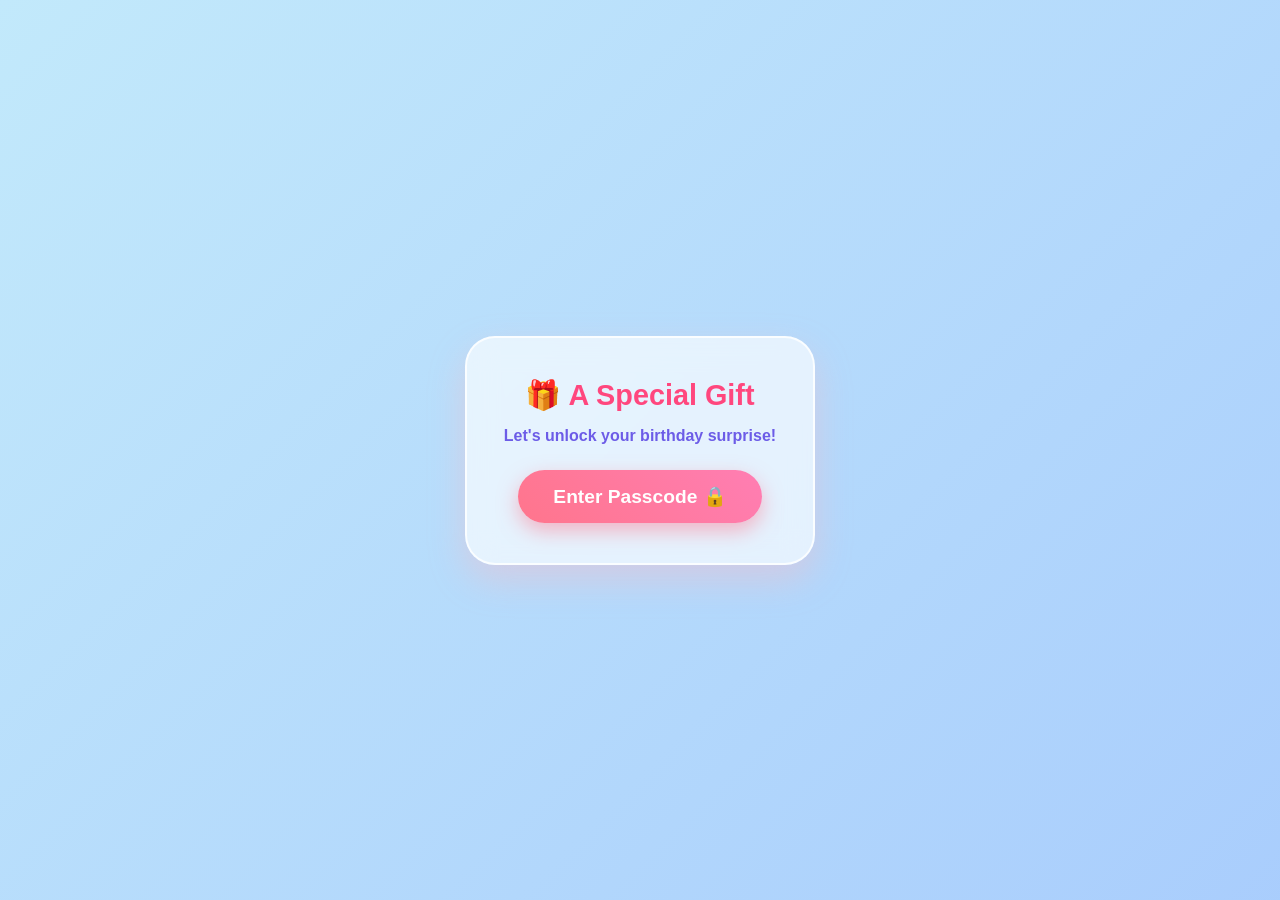
<file: index.html>
<!DOCTYPE html>
<html lang="en">
<head>
  <meta charset="UTF-8">
  <meta name="viewport" content="width=device-width, initial-scale=1.0">
  <style>
    * { box-sizing: border-box; margin: 0; padding: 0; font-family: 'Segoe UI', sans-serif; }
    body {
      background: linear-gradient(-45deg, #ff9a9e, #fecfef, #a1c4fd, #c2e9fb);
      background-size: 400% 400%; animation: gradientBG 12s ease infinite;
      min-height: 100vh; display: flex; justify-content: center; align-items: center; text-align: center;
      overflow: hidden;
    }
    @keyframes gradientBG { 0% { background-position: 0% 50%; } 50% { background-position: 100% 50%; } 100% { background-position: 0% 50%; } }
    .card {
      background: rgba(255, 255, 255, 0.65); padding: 40px 25px; border-radius: 30px;
      backdrop-filter: blur(15px); border: 2px solid rgba(255, 255, 255, 0.8);
      box-shadow: 0 15px 35px rgba(255, 182, 193, 0.4); max-width: 350px; width: 85%;
    }
    h1 { color: #ff477e; font-size: 1.8rem; margin-bottom: 15px; }
    p { color: #6c5ce7; font-size: 1rem; margin-bottom: 25px; font-weight: 600; }
    .start-btn {
      background: linear-gradient(45deg, #ff758c, #ff7eb3); border: none; color: white;
      padding: 15px 35px; border-radius: 30px; font-size: 1.2rem; font-weight: bold; cursor: pointer;
      box-shadow: 0 8px 20px rgba(255, 117, 140, 0.5); transition: transform 0.2s;
    }
    .start-btn:hover { transform: scale(1.08); }
  </style>
</head>
<body>
  <div class="card">
    <h1>🎁 A Special Gift</h1>
    <p>Let's unlock your birthday surprise!</p>
    <button class="start-btn" onclick="window.location.href='passcode.html'">Enter Passcode 🔒</button>
  </div>
</body>
</html>
</file>
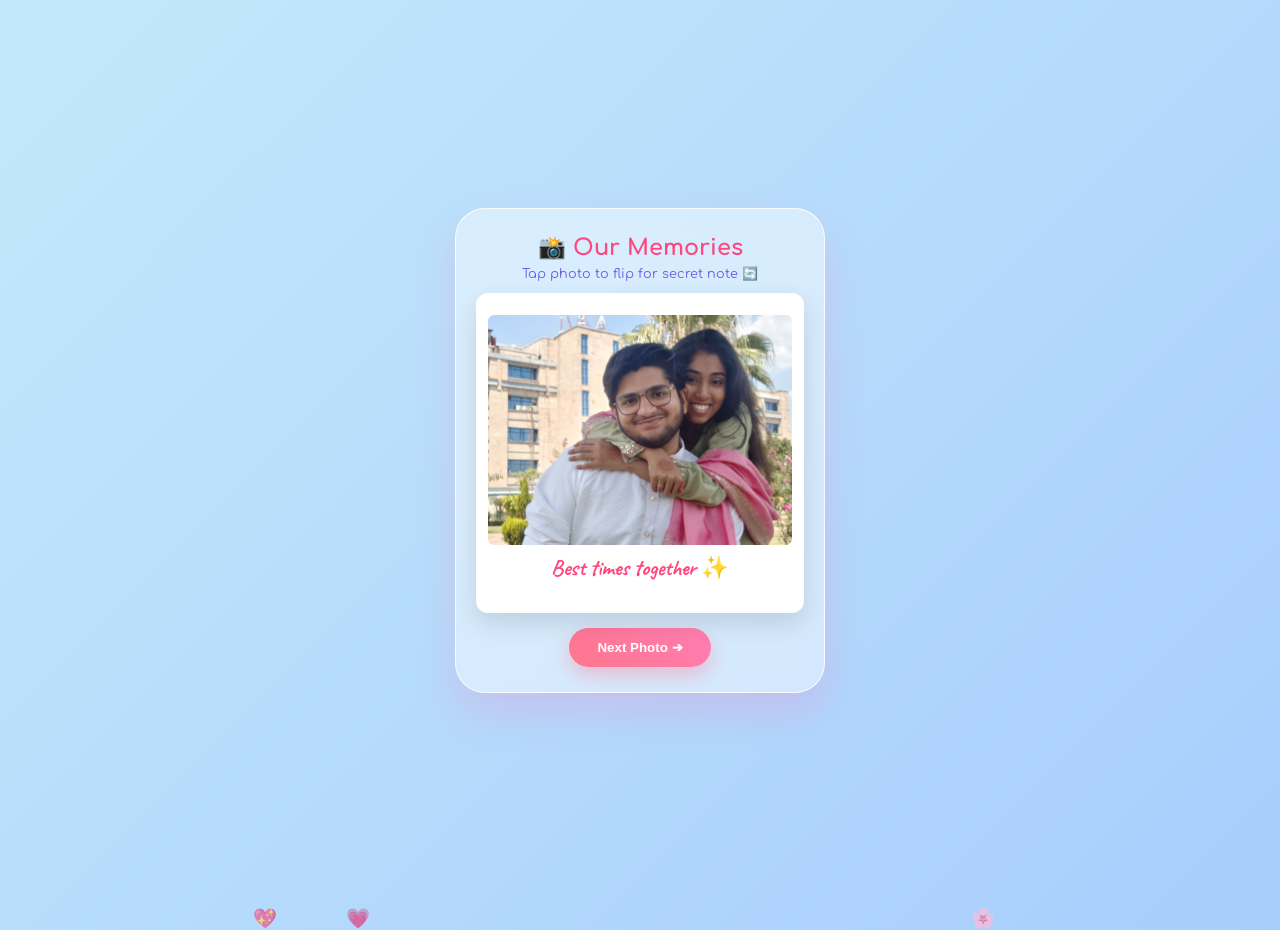
<file: memories.html>
<!DOCTYPE html>
<html lang="en">
<head>
  <meta charset="UTF-8">
  <meta name="viewport" content="width=device-width, initial-scale=1.0, maximum-scale=1.0, user-scalable=no">
  <link href="https://fonts.googleapis.com/css2?family=Caveat:wght@600&family=Comfortaa:wght@700&display=swap" rel="stylesheet">
  <style>
    * { box-sizing: border-box; margin: 0; padding: 0; user-select: none; }
    body {
      font-family: 'Comfortaa', cursive, sans-serif;
      background: linear-gradient(-45deg, #ff9a9e, #fecfef, #a1c4fd, #c2e9fb);
      background-size: 400% 400%; animation: gradientBG 12s ease infinite;
      min-height: 100vh; display: flex; justify-content: center; align-items: center; text-align: center;
      overflow: hidden; position: relative; perspective: 1000px;
    }
    @keyframes gradientBG { 0% { background-position: 0% 50%; } 50% { background-position: 100% 50%; } 100% { background-position: 0% 50%; } }

    .bg-heart {
      position: absolute; bottom: -30px; font-size: 1.2rem; pointer-events: none;
      animation: floatUp 6s linear infinite; opacity: 0.7; z-index: 1;
    }
    @keyframes floatUp {
      0% { transform: translateY(0) scale(0.8) rotate(0deg); opacity: 0.8; }
      100% { transform: translateY(-105vh) scale(1.3) rotate(360deg); opacity: 0; }
    }

    .container {
      width: 88%; max-width: 370px; padding: 25px 20px;
      background: rgba(255, 255, 255, 0.45); backdrop-filter: blur(20px); -webkit-backdrop-filter: blur(20px);
      border-radius: 30px; border: 1.5px solid rgba(255, 255, 255, 0.8);
      box-shadow: 0 20px 40px rgba(255, 105, 180, 0.2); z-index: 10;
    }
    h2 { color: #ff477e; margin-bottom: 5px; font-size: 1.4rem; }
    p.hint { color: #6c5ce7; font-size: 0.8rem; margin-bottom: 12px; }

    /* 3D Flip Polaroid Card */
    .polaroid-container { perspective: 1000px; width: 100%; margin-bottom: 15px; }
    .polaroid-card {
      width: 100%; height: 320px; position: relative; transform-style: preserve-3d;
      transition: transform 0.6s cubic-bezier(0.4, 0, 0.2, 1); cursor: pointer;
    }
    .polaroid-card.flipped { transform: rotateY(180deg); }

    .card-face {
      position: absolute; inset: 0; backface-visibility: hidden;
      background: #ffffff; padding: 12px 12px 20px; border-radius: 12px;
      box-shadow: 0 10px 25px rgba(0,0,0,0.12); display: flex; flex-direction: column; align-items: center; justify-content: center;
    }
    .card-front img { width: 100%; height: 230px; object-fit: cover; border-radius: 6px; }
    .caption { font-family: 'Caveat', cursive; font-size: 1.4rem; color: #ff477e; margin-top: 8px; font-weight: bold; }

    .card-back {
      transform: rotateY(180deg); background: #fffdf0; padding: 25px; text-align: center;
      font-family: 'Caveat', cursive; font-size: 1.5rem; color: #ff477e; line-height: 1.4;
    }

    .btn {
      background: linear-gradient(45deg, #ff758c, #ff7eb3); border: none; color: white;
      padding: 12px 28px; border-radius: 30px; font-weight: bold; cursor: pointer; text-decoration: none; display: inline-block;
      box-shadow: 0 8px 20px rgba(255, 117, 140, 0.4); transition: transform 0.2s;
    }
    .btn:active { transform: scale(0.92); }
  </style>
</head>
<body>

  <div class="container">
    <h2>📸 Our Memories</h2>
    <p class="hint">Tap photo to flip for secret note 🔄</p>
    
    <div class="polaroid-container" onclick="flipCard()">
      <div class="polaroid-card" id="card">
        <div class="card-face card-front">
          <img id="photo" src="images/photo1.jpg" alt="Memory" onerror="this.src='https://via.placeholder.com/300x230?text=Photo+1'">
          <div class="caption" id="caption">Best times together ✨</div>
        </div>
        <div class="card-face card-back" id="backNote">
          You bring so much sunshine into my life every day! ☀️💖
        </div>
      </div>
    </div>

    <button id="nextBtn" class="btn" onclick="nextPhoto()">Next Photo ➔</button>
  </div>

  <script>
    const photos = [
      { src: "images/photo1.jpg", caption: "Best times together ✨", back: "You bring so much sunshine into my life every day! ☀️💖" },
      { src: "images/photo2.jpg", caption: "Your gorgeous smile 😊", back: "Never stop smiling, it's my absolute favorite thing. 🥰" },
      { src: "images/photo3.jpg", caption: "Unforgettable days 💕", back: "Every single memory with you is saved in my heart. 🗝️" },
      { src: "images/photo4.jpg", caption: "Birthday Queen! 👑", back: "Hope all your dreams come true this year! 🌟" }
    ];
    let index = 0;
    const card = document.getElementById('card');

    function flipCard() {
      if (navigator.vibrate) navigator.vibrate(30);
      card.classList.toggle('flipped');
    }

    function nextPhoto() {
      card.classList.remove('flipped');
      setTimeout(() => {
        if (index < photos.length - 1) {
          index++;
          document.getElementById('photo').src = photos[index].src;
          document.getElementById('caption').innerText = photos[index].caption;
          document.getElementById('backNote').innerText = photos[index].back;
          
          if (index === photos.length - 1) {
            const btn = document.getElementById('nextBtn');
            btn.innerText = "Pop Balloons 🎈";
            btn.onclick = function() { window.location.href = "wishes.html"; };
          }
        }
      }, 200);
    }

    function createBgHeart() {
      const h = document.createElement('div');
      h.classList.add('bg-heart');
      const icons = ['💗', '💖', '✨', '🌸', '💕'];
      h.innerText = icons[Math.floor(Math.random() * icons.length)];
      h.style.left = Math.random() * 90 + 5 + "vw";
      h.style.animationDuration = Math.random() * 3 + 4 + "s";
      document.body.appendChild(h);
      setTimeout(() => h.remove(), 7000);
    }
    setInterval(createBgHeart, 450);
  </script>
</body>
</html>
</file>
